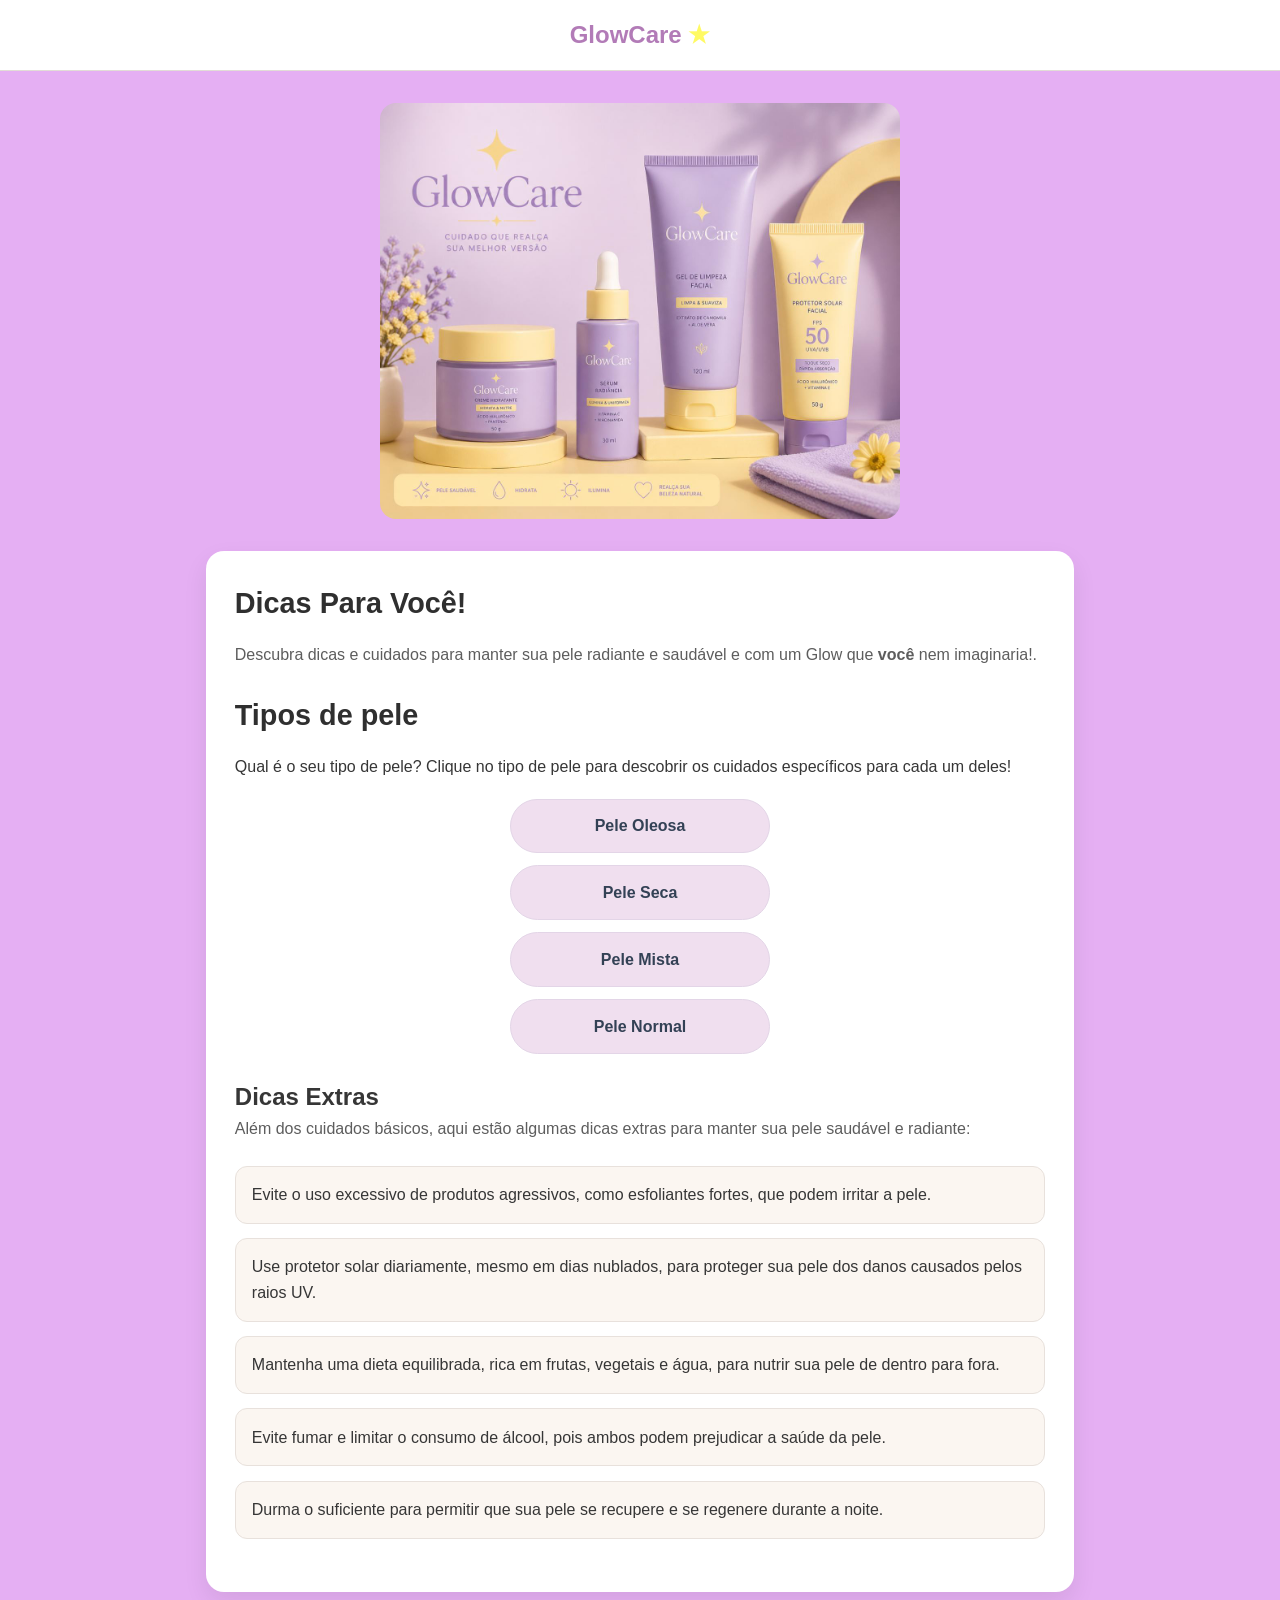
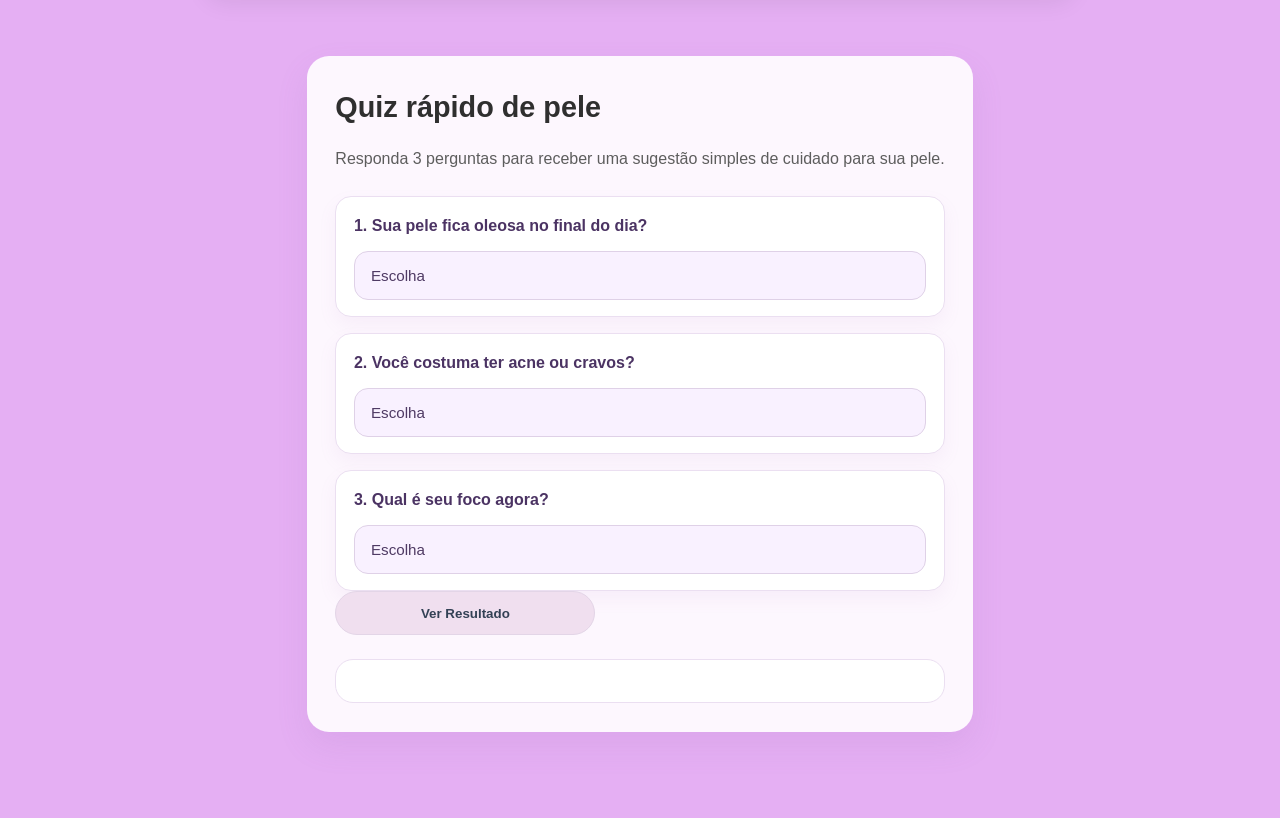
<file: index.html>
<!DOCTYPE html>
<html lang="pt-br">
<head>
    <meta charset="UTF-8">
    <meta http-equiv="X-UA-Compatible" content="IE=edge">
    <meta name="viewport" content="width=device-width, initial-scale=1.0">
    <title>GlowCare</title>
    <link rel="stylesheet" href="style.css">
    <script src="script.js" defer></script>
</head>

<body>
    <header class="cabecalho__menu">  
     <nav>
        <h1 class="logo">GlowCare<strong class="brilho__destaque"> ★</strong></h1>
    </nav>
    </header>
    <main class="conteudo">
        <img class="apresentacao__imagem" src="Glow/assets/imagem-base.jpeg" alt="Imagem de cuidados com a pele">
        <section class="apresentacao">
            <h2 class="apresentacao__subtitulo"> Dicas Para Você!</h2>
            <p class="apresentacao__texto">Descubra dicas e cuidados para manter sua pele radiante e saudável e com um Glow que <strong class="texto__destaque">você</strong> nem imaginaria!.</p>
            <h2 class="apresentacao__subtitulo"> Tipos de pele</h2>
            <p>Qual é o seu tipo de pele? Clique no tipo de pele para descobrir os cuidados específicos para cada um deles! </p>
        <div class="apresentacao__link">
            <a class="apresentacao__link__botao" href="pele.html#oleosa">Pele Oleosa</a>
            <a class="apresentacao__link__botao" href="pele.html#seca">Pele Seca</a>
            <a class="apresentacao__link__botao" href="pele.html#mista">Pele Mista</a>
            <a class="apresentacao__link__botao" href="pele.html#normal">Pele Normal</a>
       </div>
           <h2>Dicas Extras</h2>
           <p class="apresentacao__texto">Além dos cuidados básicos, aqui estão algumas     dicas extras para manter sua pele saudável e radiante:</p>                  
        <ul class="apresentacao__lista">
                <li class="apresentacao__lista__item">Evite o uso excessivo de produtos agressivos, como esfoliantes fortes, que podem irritar a pele.</li>
                <li class="apresentacao__lista__item">Use protetor solar diariamente, mesmo em dias nublados, para proteger sua pele dos danos causados pelos raios UV.</li>
                <li class="apresentacao__lista__item">Mantenha uma dieta equilibrada, rica em frutas, vegetais e água, para nutrir sua pele de dentro para fora.</li>
                <li class="apresentacao__lista__item">Evite fumar e limitar o consumo de álcool, pois ambos podem prejudicar a saúde da pele.</li>
                <li class="apresentacao__lista__item">Durma o suficiente para permitir que sua pele se recupere e se regenere durante a noite.</li>
            </ul>
       </section>
       <section class="ia-section">
            <h2 class="apresentacao__subtitulo">Quiz rápido de pele</h2>
            <p class="apresentacao__texto">Responda 3 perguntas para receber uma sugestão simples de cuidado para sua pele.</p>
            <form id="ia-form" class="ia-form">
                <div class="ia-grid">
                    <div class="ia-question">
                        <label>1. Sua pele fica oleosa no final do dia?</label>
                        <select name="q1">
                            <option value="">Escolha</option>
                            <option value="oleosa">Sim, muito oleosa</option>
                            <option value="seca">Não, fica seca</option>
                            <option value="mista">Apenas na zona T</option>
                            <option value="normal">Quase sempre equilibrada</option>
                        </select>
                    </div>
                    <div class="ia-question">
                        <label>2. Você costuma ter acne ou cravos?</label>
                        <select name="q2">
                            <option value="">Escolha</option>
                            <option value="sim">Sim</option>
                            <option value="às vezes">Às vezes</option>
                            <option value="nao">Não</option>
                        </select>
                    </div>
                    <div class="ia-question">
                        <label>3. Qual é seu foco agora?</label>
                        <select name="q3">
                            <option value="">Escolha</option>
                            <option value="hidratação">Hidratação</option>
                            <option value="oleosidade">Controle de oleosidade</option>
                            <option value="antiidade">Anti-idade</option>
                            <option value="sensibilidade">Sensibilidade</option>
                        </select>
                    </div>
                </div>
                <button type="submit" class="apresentacao__link__botao">Ver Resultado</button>
            </form>
            <div id="ia-result" class="ia-result"></div>
       </section>
    </main>
    <footer></footer>
</body>
</file>
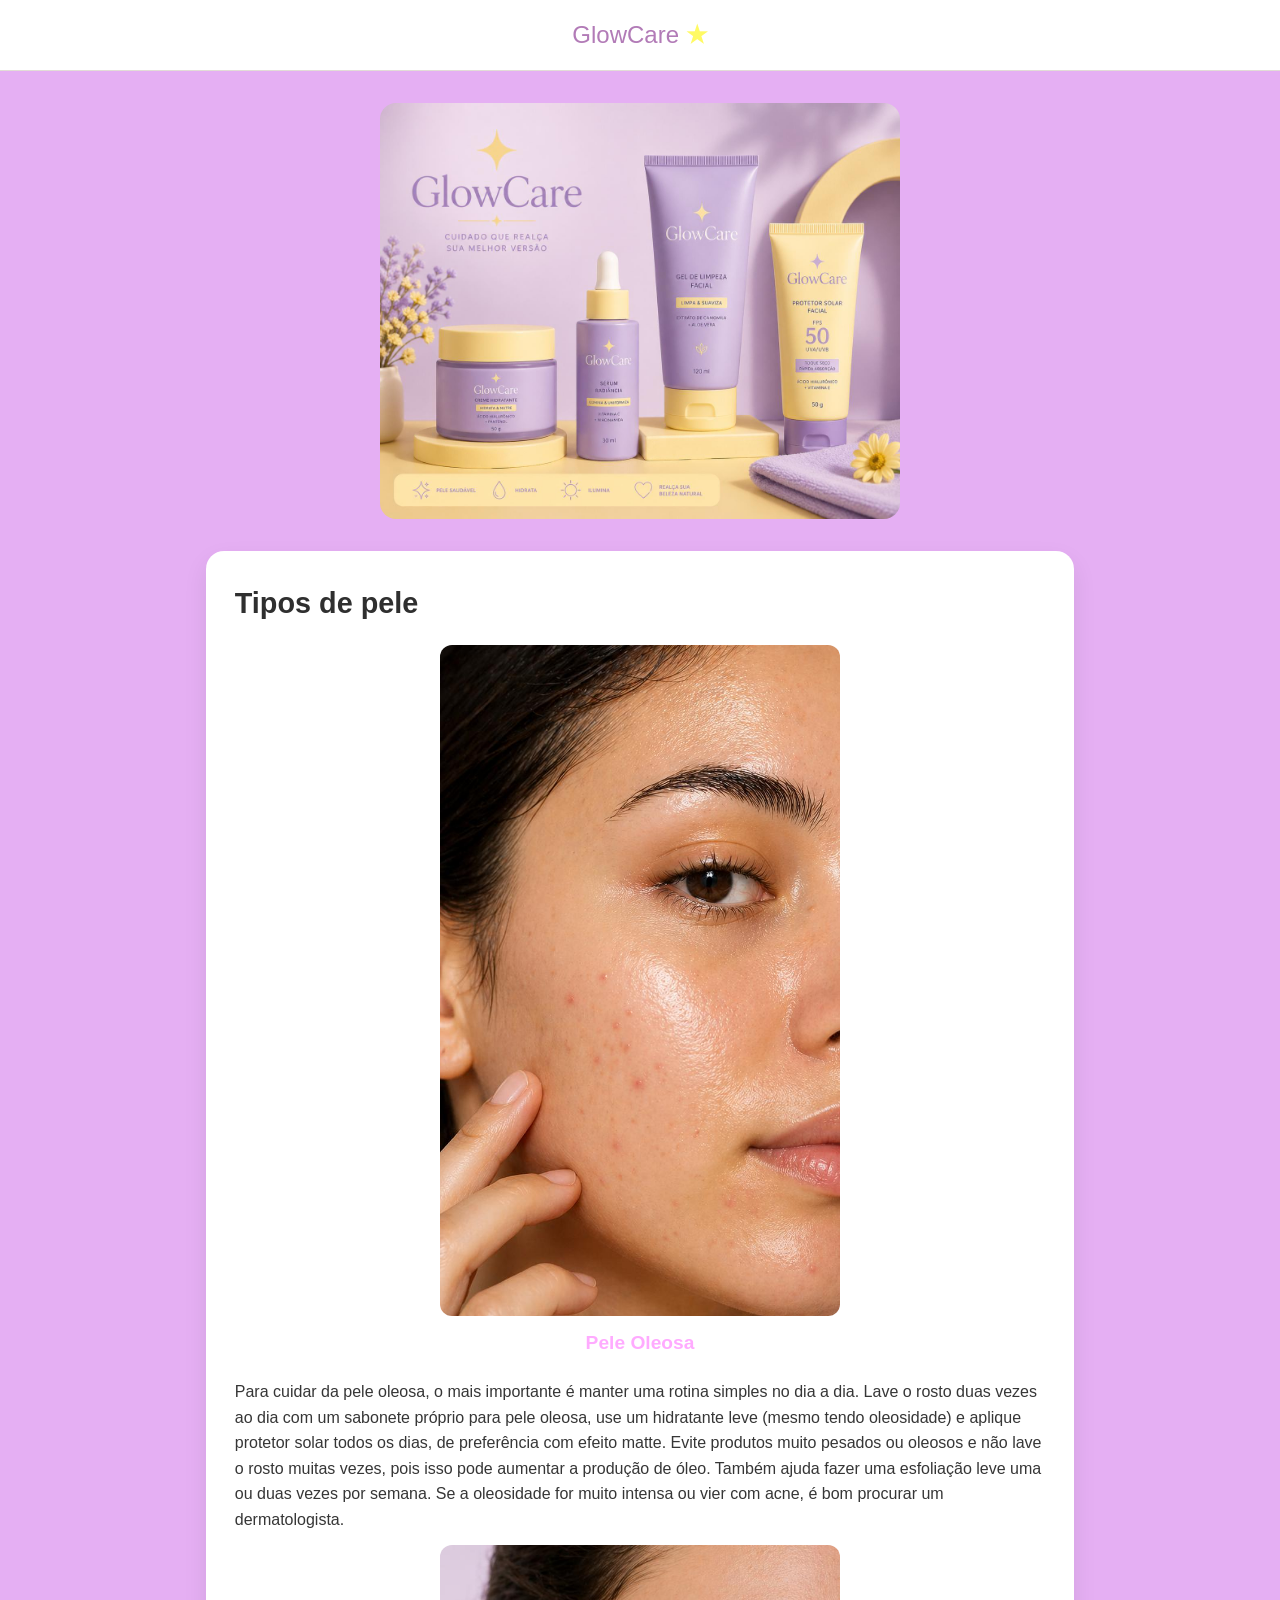
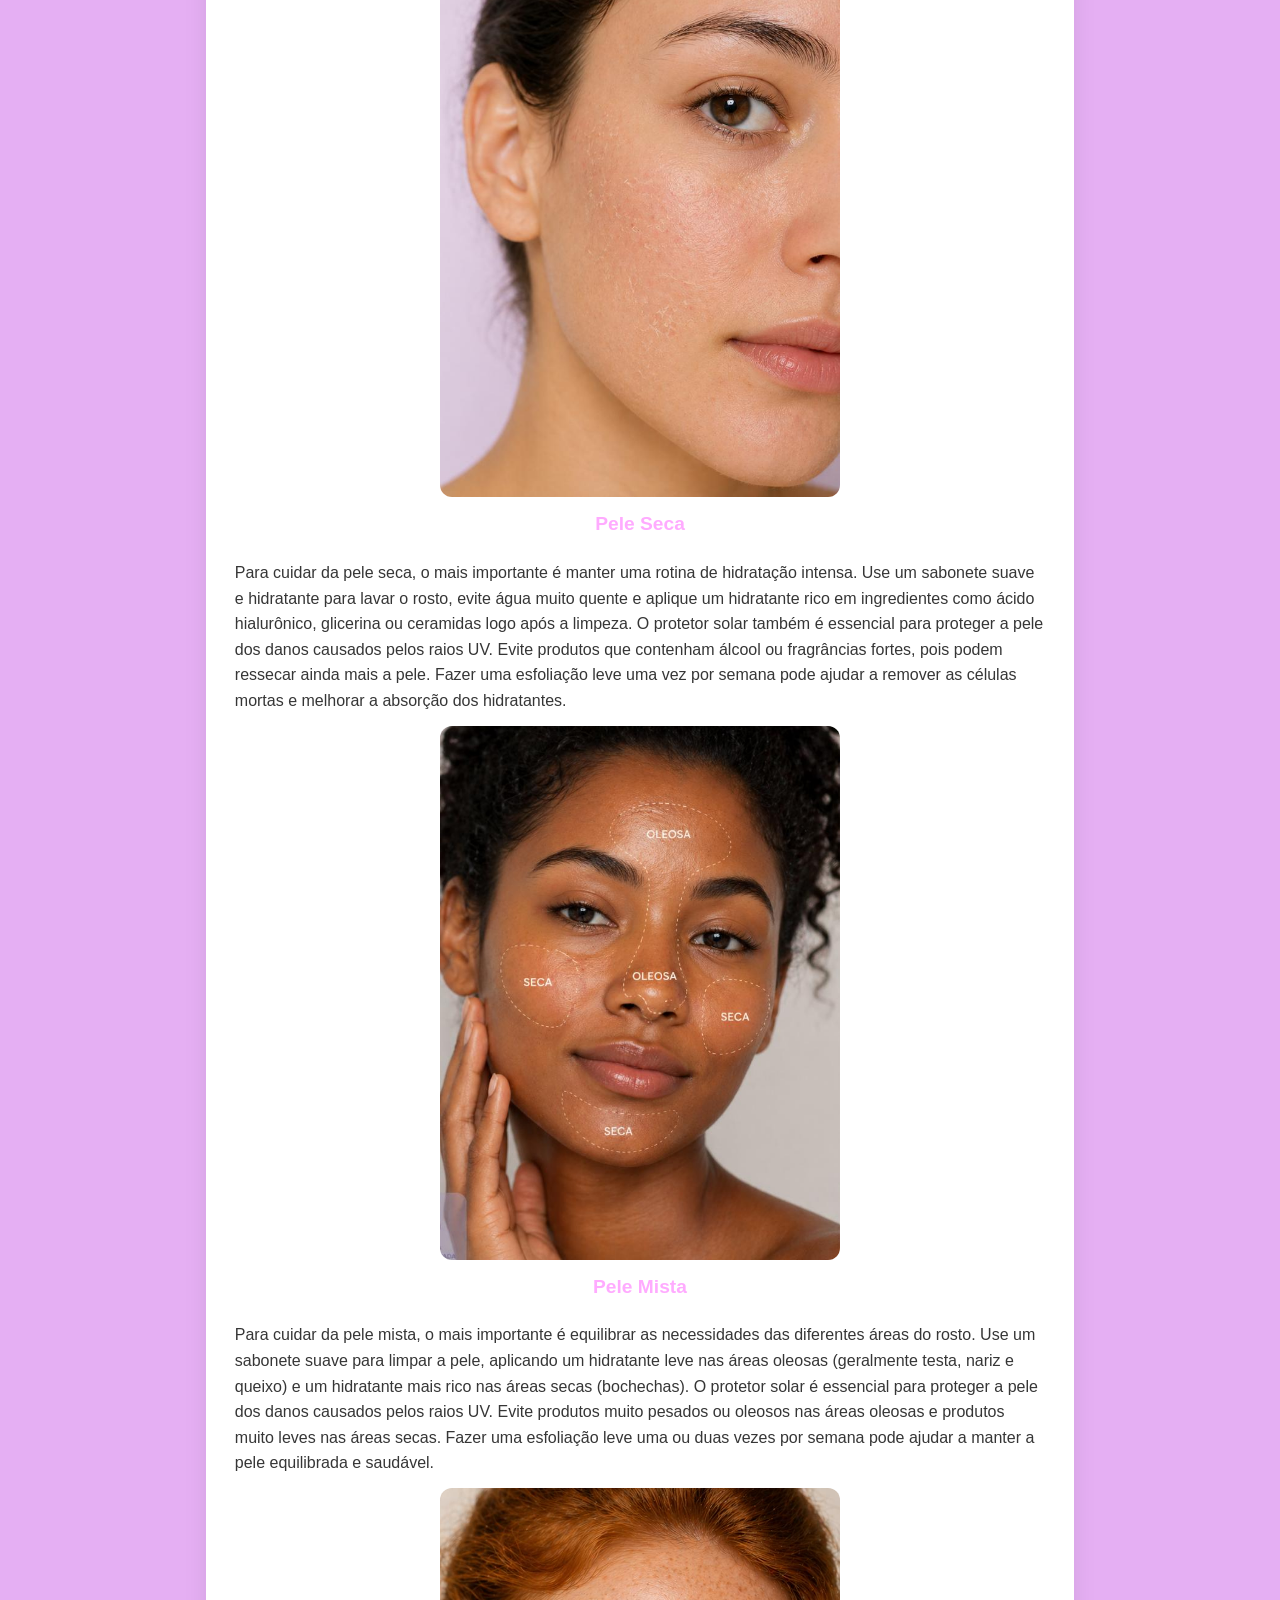
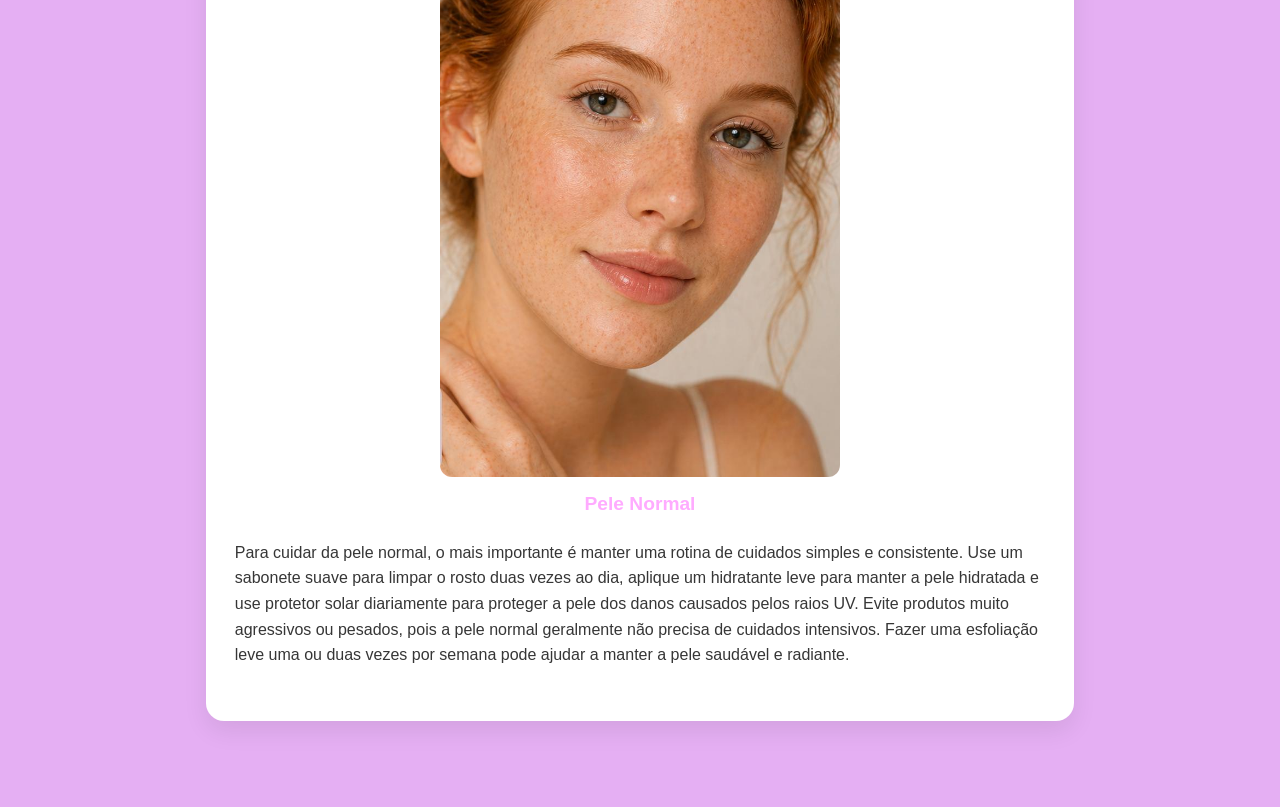
<file: pele.html>
<!DOCTYPE html>
<html lang="pt-br">
<head>
    <meta charset="UTF-8">
    <meta http-equiv="X-UA-Compatible" content="IE=edge">
    <meta name="viewport" content="width=device-width, initial-scale=1.0">
    <title>Your GlowCare</title>
    <link rel="stylesheet" href="style.css">
</head>
<body>
    <header class="cabecalho__menu">  
        <nav>
            <a class="logo" href="index.html">GlowCare<strong class="brilho__destaque"> ★</strong></a>
        </nav>
    </header>
    <main class="conteudo">
        <img class="apresentacao__imagem" src="Glow/assets/imagem-base.jpeg" alt="Imagem de cuidados com a pele">
        <section class="apresentacao">
                <h2 class="apresentacao__subtitulo"> Tipos de pele</h2>
        <div class="apresentacao__link">
                <img class="apresentacao__link__imagem" src="Glow/assets/imagem-pele-oleosa.jpeg" alt="Imagem de pele oleosa">
                <a class="apresentacao__peles" href="pele.html#oleosa">Pele Oleosa</a>
                <p>Para cuidar da pele oleosa, o mais importante é manter uma rotina simples no dia a dia. Lave o rosto duas vezes ao dia com um sabonete próprio para pele oleosa, use um hidratante leve (mesmo tendo oleosidade) e aplique protetor solar todos os dias, de preferência com efeito matte. Evite produtos muito pesados ou oleosos e não lave o rosto muitas vezes, pois isso pode aumentar a produção de óleo. Também ajuda fazer uma esfoliação leve uma ou duas vezes por semana. Se a oleosidade for muito intensa ou vier com acne, é bom procurar um dermatologista.</p>
                <img class="apresentacao__link__imagem" src="Glow/assets/imagem-pele-seca.jpeg" alt="Imagem de pele seca">
                <a class="apresentacao__peles" href="pele.html#seca">Pele Seca</a>
                <p>Para cuidar da pele seca, o mais importante é manter uma rotina de hidratação intensa. Use um sabonete suave e hidratante para lavar o rosto, evite água muito quente e aplique um hidratante rico em ingredientes como ácido hialurônico, glicerina ou ceramidas logo após a limpeza. O protetor solar também é essencial para proteger a pele dos danos causados pelos raios UV. Evite produtos que contenham álcool ou fragrâncias fortes, pois podem ressecar ainda mais a pele. Fazer uma esfoliação leve uma vez por semana pode ajudar a remover as células mortas e melhorar a absorção dos hidratantes.</p>
                <img class="apresentacao__link__imagem" src="Glow/assets/imagem-pele-mista.jpeg" alt="Imagem de pele mista">
                <a class="apresentacao__peles"   href="pele.html#mista">Pele Mista</a>
                <p>Para cuidar da pele mista, o mais importante é equilibrar as necessidades das diferentes áreas do rosto. Use um sabonete suave para limpar a pele, aplicando um hidratante leve nas áreas oleosas (geralmente testa, nariz e queixo) e um hidratante mais rico nas áreas secas (bochechas). O protetor solar é essencial para proteger a pele dos danos causados pelos raios UV. Evite produtos muito pesados ou oleosos nas áreas oleosas e produtos muito leves nas áreas secas. Fazer uma esfoliação leve uma ou duas vezes por semana pode ajudar a manter a pele equilibrada e saudável.</p>
                <img class="apresentacao__link__imagem" src="Glow/assets/imagem-pele-normal.jpeg" alt="Imagem de pele normal">
                <a class="apresentacao__peles" href="pele.html#normal">Pele Normal</a>
                <p>Para cuidar da pele normal, o mais importante é manter uma rotina de cuidados simples e consistente. Use um sabonete suave para limpar o rosto duas vezes ao dia, aplique um hidratante leve para manter a pele hidratada e use protetor solar diariamente para proteger a pele dos danos causados pelos raios UV. Evite produtos muito agressivos ou pesados, pois a pele normal geralmente não precisa de cuidados intensivos. Fazer uma esfoliação leve uma ou duas vezes por semana pode ajudar a manter a pele saudável e radiante.</p>
        </div>
        </section>
   </main>
   <footer></footer>
</file>
<file: style.css>
* {
    margin: 0;
    padding: 0;
    box-sizing: border-box;
}

body {
    font-family: 'Segoe UI', Arial, sans-serif;
    background: #e5aff3;
    color: #363636;
    line-height: 1.6;
    min-height: 100vh;
}

a {
    text-decoration: none;
    color: inherit;
}

a:hover {
    text-decoration: none;
}

.cabecalho__menu {
    max-width: 1600px;
    margin: 0 auto;
    display: flex;
    flex-wrap: wrap;
    align-items: center;
    justify-content: center;
    gap: 1rem;
    padding: 1rem 1rem;
    background: #ffffff;
    border-bottom: 1px solid #e2dcd6;
}


.logo {
    font-size: 1.5rem;
    color: #b27bb7;
    text-align: center;
}

.brilho__destaque {
    color: #fffa63;
}

.conteudo {
    max-width: 900px;
    margin: 2rem auto 3rem;
    padding: 0 1rem;
    display: flex;
    flex-direction: column;
    align-items: center;
    gap: 2rem;
}

.apresentacao__imagem {
    width: 100%;
    max-width: 520px;
    border-radius: 16px;
    display: block;
    margin: 0 auto;
}

.apresentacao {
    width: 100%;
    background: #ffffff;
    border-radius: 18px;
    padding: 1.8rem;
    box-shadow: 0 10px 24px rgba(0, 0, 0, 0.08);
}

.apresentacao__subtitulo {
    color: #2f2f2f;
    font-size: 1.8rem;
    margin-bottom: 1rem;
}

.apresentacao__texto {
    color: #5d5d5d;
    margin-bottom: 1.5rem;
}

.apresentacao__link__imagem {
    width: 100%;
    max-width: 400px;
    border-radius: 12px;
    display: block;
    text-decoration: none;
    
}

.apresentacao__link {
    display: flex;
    flex-direction: column;
    align-items: center;
    gap: 0.75rem;
    margin: 1.2rem 0 1.5rem;
}

.apresentacao__link__botao {
    display: inline-block;
    width: 100%;
    max-width: 260px;
    text-align: center;
    background: #f0dfef;        
    color: #334155;
    text-decoration: none;
    padding: 0.85rem 1.1rem;
    border-radius: 999px;
    font-weight: 600;
    border: 1px solid #e3d5e7;
}

.apresentacao__link__botao:hover {
    background: #e5d4f0;
}

.apresentacao__peles {
    font-size: 1.2rem;
    font-weight: 600;
    color: #ffabff;
    margin-bottom: 0.5rem;
}

.apresentacao__lista {
    list-style: none;
    margin-bottom: 1.5rem;
    padding-left: 0;
}

.apresentacao__lista__item {
    padding: 0.95rem 1rem;
    margin-bottom: 0.9rem;
    background: #fbf6f1;
    border: 1px solid #e8e1dc;
    border-radius: 12px;
}

.ia-section {
    margin-top: 2rem;
    background: #fdf7fe;
    padding: 1.8rem;
    border-radius: 22px;
    box-shadow: 0 14px 32px rgba(146, 98, 178, 0.12);
}

.ia-grid {
    display: grid;
    grid-template-columns: 1fr;
    gap: 1rem;
}

.ia-question {
    background: #ffffff;
    border: 1px solid #ebdff1;
    border-radius: 16px;
    padding: 1rem 1.1rem;
    box-shadow: 0 8px 18px rgba(175, 122, 196, 0.08);
}

.ia-question label {
    display: block;
    margin-bottom: 0.75rem;
    font-weight: 700;
    color: #4b3363;
}

.ia-question select {
    width: 100%;
    padding: 0.95rem 1rem;
    border-radius: 14px;
    border: 1px solid #dfd1e7;
    background: #f9f1ff;
    color: #4f3a64;
    font-size: 0.95rem;
    appearance: none;
}

.ia-question select:focus {
    outline: none;
    border-color: #cfa8f4;
    box-shadow: 0 0 0 3px rgba(211, 182, 243, 0.25);
}

.ia-result {
    margin-top: 1.5rem;
    padding: 1.3rem 1.25rem;
    background: #ffffff;
    border: 1px solid #ebdff1;
    border-radius: 18px;
    color: #4c365c;
}

.ia-result__text {
    line-height: 1.75;
}

footer {
    width: 100%;
    text-align: center;
    padding: 1.2rem 0;
    color: #7a7a7a;
    font-size: 0.95rem;
}

@media (max-width: 700px) {
    header.cabecalho__menu nav {
        flex-direction: column;
        align-items: flex-start;
    }

    .apresentacao__link {
        justify-content: flex-start;
    }
}
</file>
